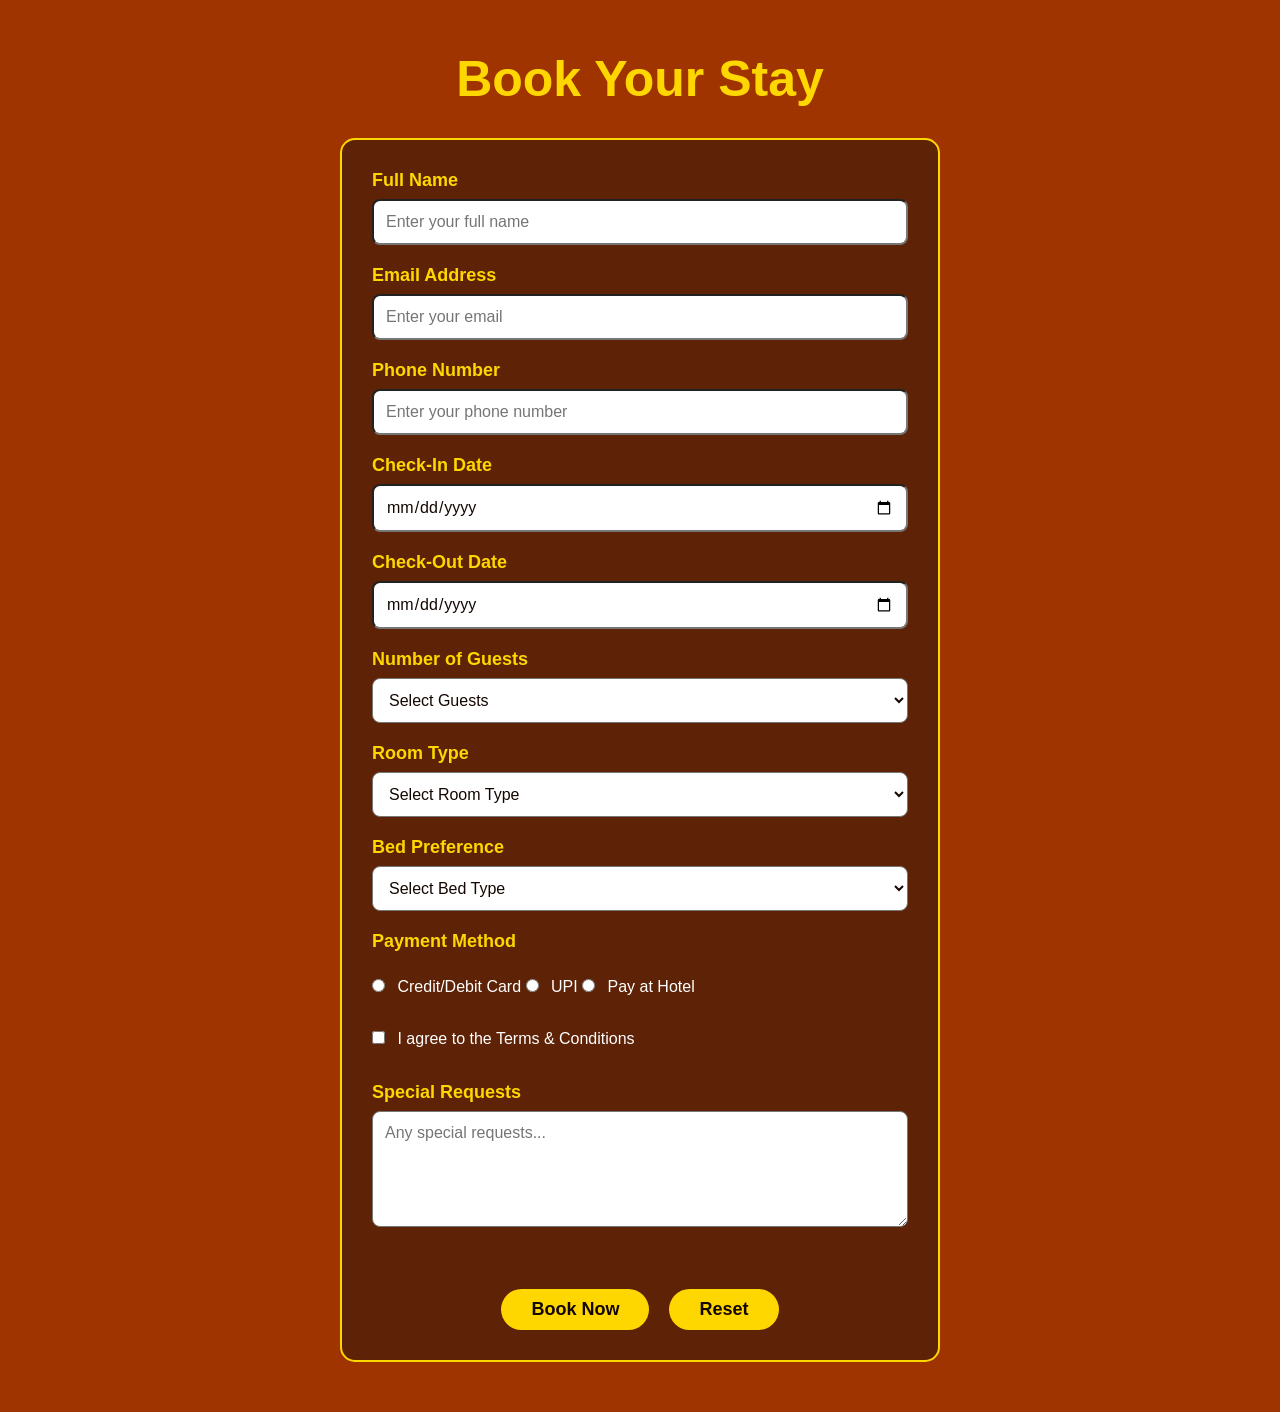
<file: booking.html>
<!DOCTYPE html>
<html lang="en">
<head>
    <meta charset="UTF-8">
    <meta name="viewport" content="width=device-width, initial-scale=1.0">
    <link rel="stylesheet" href="style.css">
    <title>Book Your Rooms</title>
</head>
<body>
    <section id="booking">
        <h1>Book Your Stay</h1>
            <form class="booking-form">
                <label for="fullname">Full Name</label>         
                <input type="text" id="fullname" name="fullname" placeholder="Enter your full name" minlength="8" required><br>
                <label for="email">Email Address</label>         
                <input type="email" id="email" name="email" placeholder="Enter your email" required><br>
                <label for="phone">Phone Number</label>         
                <input type="tel" id="phone" name="phone" placeholder="Enter your phone number" required maxlength="10"><br>
                <label for="checkin">Check-In Date</label>         
                <input type="date" id="checkin" name="checkin" required><br>
                <label for="checkout">Check-Out Date</label>
                <input type="date" id="checkout" name="checkout" required><br>
                <label for="guests">Number of Guests</label>
                <select id="guests" name="guests" required>
                    <option value="">Select Guests</option>
                    <option>1 Guest</option>
                    <option>2 Guests</option>
                    <option>3 Guests</option>
                    <option>4 Guests</option>
                    <option>5+ Guests</option>
                </select><br>
                <label for="room">Room Type</label>
                <select id="room" name="room" required>
                    <option value="">Select Room Type</option>
                    <option>Deluxe Room</option>
                    <option>Executive Room</option>
                    <option>Family Suite</option>
                    <option>Presidential Suite</option>
                </select><br>
                <label for="bed">Bed Preference</label>
                <select id="bed" name="bed" required> 
                    <option value="">Select Bed Type</option>
                    <option>Single Bed</option>
                    <option>Double Bed</option>
                    <option>King Size Bed</option>
                    <option>Twin Beds</option>
                </select><br>
                <label>Payment Method</label><br>
                <input type="radio" id="card" name="payment" value="Card" required>
                <label for="card">Credit/Debit Card</label>
                <input type="radio" id="upi" name="payment" value="UPI">
                <label for="upi">UPI</label>
                <input type="radio" id="cash" name="payment" value="Pay at Hotel">
                <label for="cash">Pay at Hotel</label><br><br>
                <input type="checkbox" id="terms" required>
                <label for="terms">I agree to the Terms & Conditions</label><br><br>
                <label for="requests">Special Requests</label>
                <textarea id="requests" name="requests" rows="5" placeholder="Any special requests..."></textarea><br><br>
                <div class="button">
                    <button type="submit">Book Now</button>
                    <button type="reset">Reset</button>
                </div>
        </form>
   </section>
   <script src="script.js"></script>
</body>
</html>
</file>
<file: style.css>
*{
    margin:0;
    padding:0;
    box-sizing:border-box;
    font-family:Arial, Helvetica, sans-serif;
}
header{
    height:100vh;
    background-image:url("hotel bg img.avif");
    background-size:cover;
    background-position:center;
    background-repeat:no-repeat;
}
nav{
    display:flex;
    justify-content:space-between;
    align-items:center;
    padding:20px 70px;
    background-color:#140701;
    position:fixed;
    top:0;
    width:100%;
}
.logo{
    color:#FFD700;
    font-size:34px;
}
nav ul{
    display:flex;
    list-style:none;
}
nav ul li{
    margin-left:30px;
}
nav ul li a{
    color:white;
    text-decoration:none;
    font-size:20px;
    transition:.3s;
}
nav ul li a:hover{
    color:#FFD700;
}
.hero{
    height:85vh;
    display:flex;
    flex-direction:column;
    justify-content:center;
    align-items:center;
    text-align:center;
}
.hero h1{
    font-size:70px;
    color:white;
    margin-bottom:20px;
}
.hero p{
    color:white;
    font-size:25px;
    margin-bottom:35px;
}
.btn{
    background:#FFD700;
    color:black;
    padding:15px 40px;
    text-decoration:none;
    border-radius:40px;
    font-size:20px;
    font-weight:bold;
    transition:.3s;
}
.btn:hover{
    background:#3d1807;
    color:gold;
}
#About{
    background-color:#5e2206;
    text-align:center;
    min-height:100vh;
    width:auto;
}
#About h1{
    font-size:50px;
    color:gold;                 
    font-weight:400;
    padding:30px;
}
.history{
    display: flex;
    justify-content: center;
    align-items: center;
    gap: 20px;
    padding: 20px;
}
#About p{
    font-size:20px;
    color:white;                 
    font-weight:400;
    line-height:40px;
}
.about-pic{
    width: 600px;
    height: 450px;
    border-radius: 20px;
    border: 2px solid #FFD700;
}
.about-pic:hover{
    transform: scale(1.05);
    transition: transform 0.3s ease;
    opacity: 80%;
}
#Rooms{
    background-color:#3d1807;      
    text-align:center;
    min-height:100vh;
    width:auto;
    padding:20px;
    font-size:25px;
    font-weight:400;
}
.room-container {
    display: flex;
    justify-content: center;
    align-items: center;
    gap: 20px;
    padding: 20px;
    margin:auto;
}
.room-pic{
    width: 600px;
    height: 450px;
    border-radius: 20px;
    border: 2px solid #FFD700;
}
.room-pic:hover{
    transform: scale(1.05);
    transition: transform 0.3s ease;
    opacity: 80%;
}
#Rooms h1{
    font-size:50px;
    color:gold;                 
    font-weight:400;
    padding:30px;
}
#Rooms p{
    font-size:20px;
    color:white;                 
    font-weight:400;
    line-height:40px;
}
#Gallery{
    background-color:#5e2206;      
    text-align:center;
    height:210vh;
    width:auto;
    padding:15px;
    color:gold;
    font-size:25px;
    font-weight:400;
}
#Gallery h1{
    font-size:50px;
    color:gold;                 
    font-weight:400;
    padding:15px;
}
.gallery-container{
    grid-template-columns:repeat(3,1fr);
    grid-template-rows:repeat(3,1fr);
    gap:20px;
    padding:15px;
    display:grid;
}
.gallery-image{
     width: 350px;
    height: 200px;
    border-radius: 10px;
    border: 2px solid #FFD700;
    margin: 8px; 
    object-fit:cover;
}
.gallery-image:hover{
    transform: scale(1.05);
    transition: transform 0.3s ease;
    opacity: 80%;
}
#Contact{
    background-color:#752d0c;
    text-align:center;
    width:auto;
}
#Contact h1{
    font-size:50px;
    color:gold;                 
    font-weight:400;
    padding:30px;
}
#Contact .contact-container{
    display: flex;
    flex-direction: column;
    justify-content: center;
    align-items: center;
    gap: 20px;
    padding: 20px;
}
#Contact p{
    font-size:25px;
    color:white;                 
    font-weight:400;
    line-height:40px;
    font-weight:300;
}
#Contact .contact-info{
    font-size:20px;
    color:white;
    text-align:left;
    line-height:2;
    border:2px solid gold;
    border-radius: 10px;
    padding: 20px;
    margin:10px;
}
span{
    color:gold;
    font-weight:400;
    font-size:20px;
}
strong{
    color:gold;
}
#booking{
    background-color: #a03401;
    text-align:center;
    min-height:100vh;
    padding:50px;
}
#booking h1{
    font-size:50px;
    color:gold;
    margin-bottom:30px;
}

.booking-form{
    width:600px;
    margin:auto;
    background-color:#5e2206;
    padding:30px;
    border-radius:15px;
    border:2px solid #FFD700;
    text-align:left;
}
.booking-form label{
    display:block;
    margin-bottom:8px;
    color:gold;
    font-size:18px;
    font-weight:bold;
}
.booking-form input,
.booking-form select,
.booking-form textarea{
    width:100%;
    padding:12px;
    margin-bottom:20px;
    border-radius:8px;
    /* border:1px solid #FFD700; */
    background-color:#fff;
    color:#140701;
    font-size:16px;
}
.booking-form input[type="radio"],
.booking-form input[type="checkbox"]{
    width:auto;
    margin-right:8px;
}
.booking-form input[type="radio"] + label,
.booking-form input[type="checkbox"] + label{
    display:inline;
    color:white;
    font-size:16px;
    font-weight:normal;
}
.button{
    display: flex;
    justify-content: center;
    gap: 20px; /* Space between buttons */
    margin-top: 20px;
}
.booking-form button{
    background-color: gold;
    color: #140701;
    padding: 10px 30px;
    border: none;
    border-radius: 30px;
    font-size: 18px;
    font-weight: bold;
    cursor: pointer;
    transition: 0.3s;
}
.booking-form button:hover{
    background-color: #140701;
    color: #FFD700;
    border: 1px solid #FFD700;
}
#footer{
    background-color:#140701;
    text-align:center;
    height:10vh;
    width:auto;
    padding-top:20px;
}
#footer p{
    font-size:18px;
    color:white;                 
    font-weight:400;
    line-height:40px;
}
@media(max-width:768px){
    html,body{
        width:100%;
        overflow-x:hidden;
    }
    header{
        width:100%;
        min-height:100vh;
        overflow:hidden;
    }
    nav{
        width:100%;
        padding:15px 10px;
        box-sizing:border-box;
    }
    .logo{
        font-size:18px;
    }
    nav ul{
        flex-wrap:wrap;
    }
    nav ul li{
        margin-left:10px;
    }
    nav ul li a{
        font-size:15px;
    }
    .hero{
        width:100%;
        padding:20px;
        box-sizing:border-box;
    }
    .hero h1{
        width:100%;
        font-size:30px;
        line-height:1.2;
        overflow-wrap:break-word;
        margin-top:10px;  
    }
    .hero p{
        width:100%;
        font-size:18px;
    }
    .btn{
        padding:10px 20px;
        border-radius:20px;
        font-size:15px;
    }
    .btn:hover{
        background:#3d1807;
        color:gold;
    }
   
    #About{
        width:100%;
        min-height:100vh;
        overflow:hidden;
    }
    .history{
        display: flex;
        flex-direction: column;
        gap:5px;
    }
    #About h1{
        font-size: 30px;
        padding:10px;
    }
    #About p{
        font-size:16px;
        margin-top: 5px;
        line-height: 20px;
    }
    .about-pic{
        width: 250px;
        height: 150px;
        border-radius: 10px;
        border: 2px solid #FFD700;
    }
    .about-pic:hover{
        opacity: 90%;
    }
    #Rooms{
        width:100%;
        min-height:100vh;
        overflow:hidden;
    }
    .room-container{
        display: flex;
        flex-direction: column;
        gap:5px;
    }
    #Rooms h1{
        font-size: 30px;
        padding:5px;
    }
    #Rooms p{
        font-size:16px;
        text-align: center;
        justify-content: center;
        line-height: normal;
    }
    .room-pic{
        width: 250px;
        height: 120px;
        border-radius: 10px;
        border: 2px solid #FFD700;
    }
    .room-pic:hover{
        opacity: 90%;
        
    }
    span{
        font-size: 16px;
    }
    #Gallery{
        height:auto;
    }
    #Gallery h1{
        font-size:30px;
        padding:5px;
    }
    .gallery-container{
       grid-template-columns:1fr;
    }
    .gallery-image{
        width: 250px;
        height: 200px;
        border-radius: 10px;
        margin: 3px; 
    }
    #Contact h1{
        font-size:30px;
        padding:10px;
    }
    #Contact p{
       font-size:20px;
       line-height:20px;
       font-weight:100;
    }
    #Contact .contact-info{
       font-size:15px;
       line-height:2;
       text-align:center;
    }
    #booking{
        min-height: auto;
        padding:30px 15px;
    }
    #booking h1{
        font-size:30px;
        margin-bottom:20px;
    }
    .booking-form{
        width:100%;
        max-width:100%;
        padding:20px;
        border-radius:10px;
    }
    .booking-form label{
        font-size:15px;
    }
    
    .booking-form input,
    .booking-form select,
    .booking-form textarea{
        width:100%;
        padding:10px;
        font-size:15px;
        margin-bottom:15px;
    }
    .booking-form textarea{
        min-height:100px;
        resize:vertical;
    }
    .booking-form input[type="radio"],
    .booking-form input[type="checkbox"]{
        width:auto;
        margin-right:5px;
    }
    .booking-form input[type="radio"] + label,
    .booking-form input[type="checkbox"] + label{
        display:inline;
        font-size:14px;
    }
    .booking-form button{
        width:100%;
        margin:10px 0;
        padding:12px;
        font-size:16px;
    }
    #footer{
        height:auto;
        padding:15px;
    }
    #footer p{
        font-size:10px;
        line-height:22px;
    }
}
</file>
